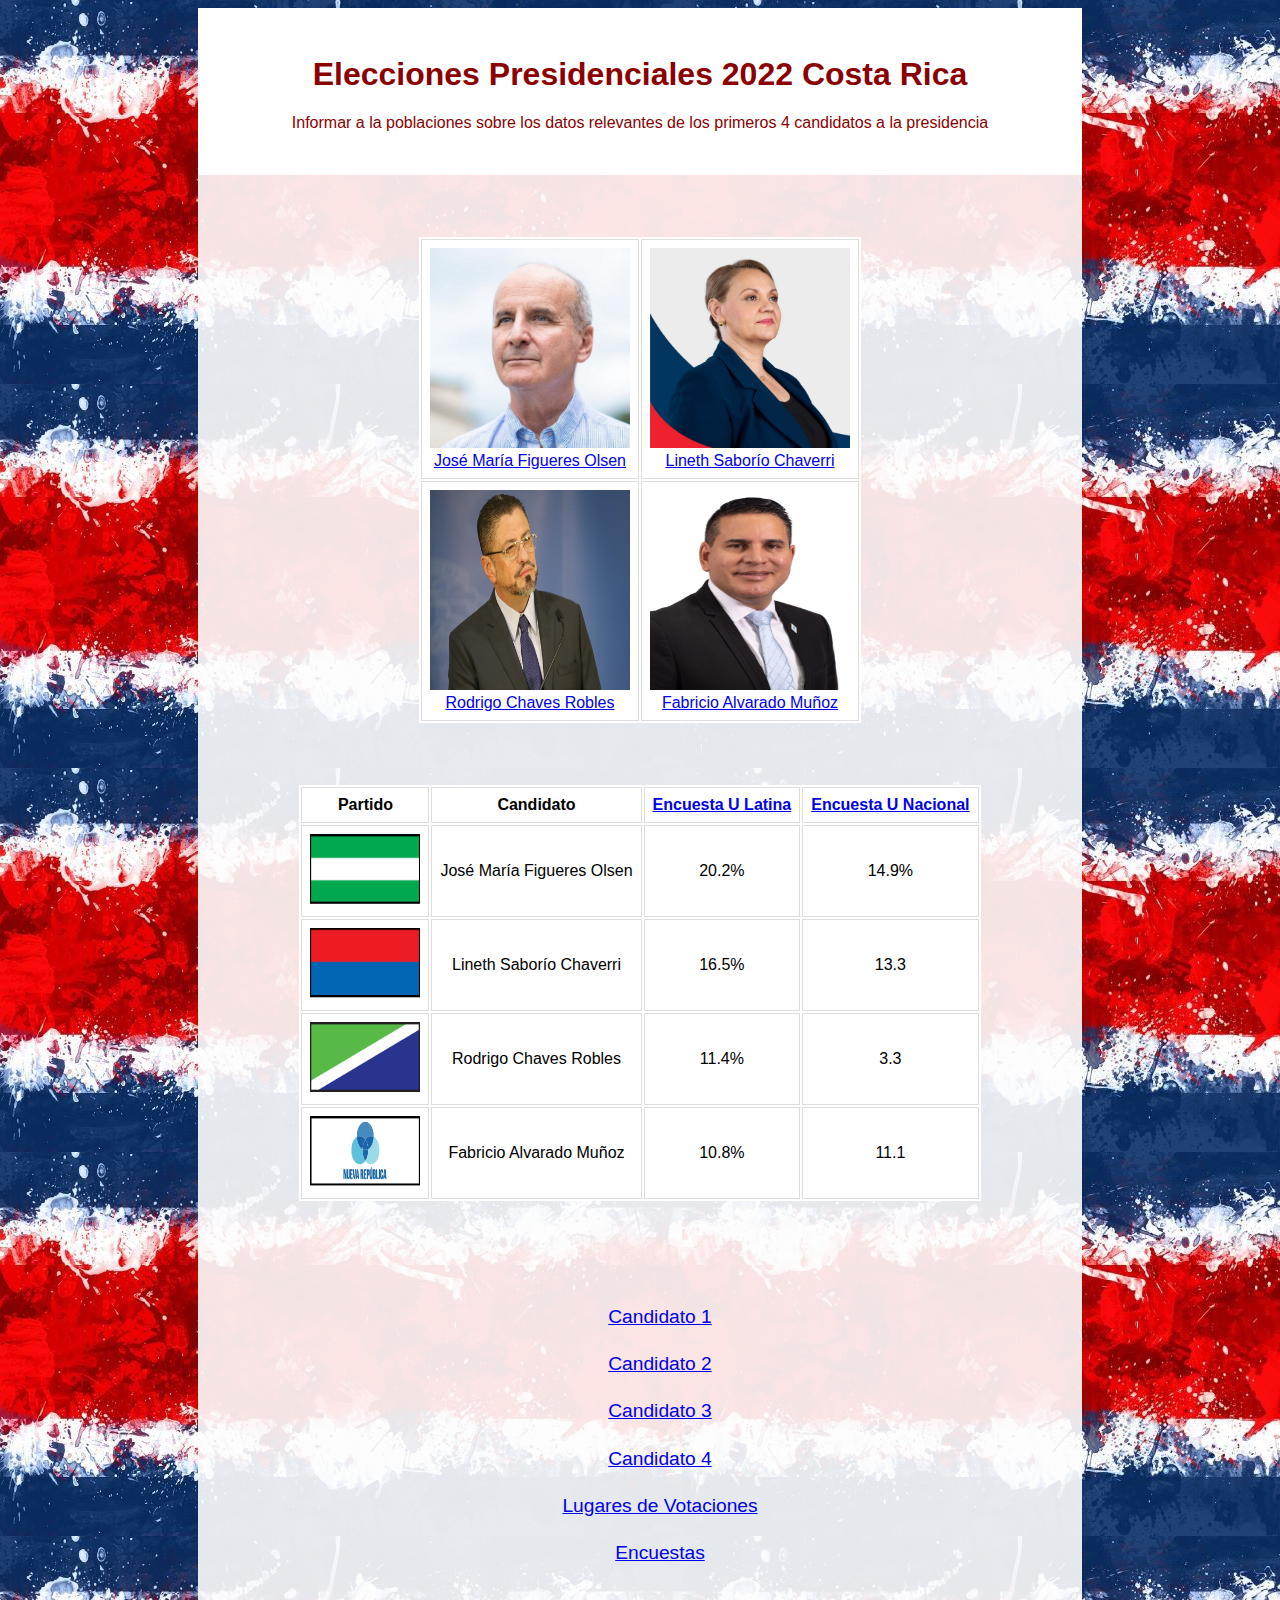
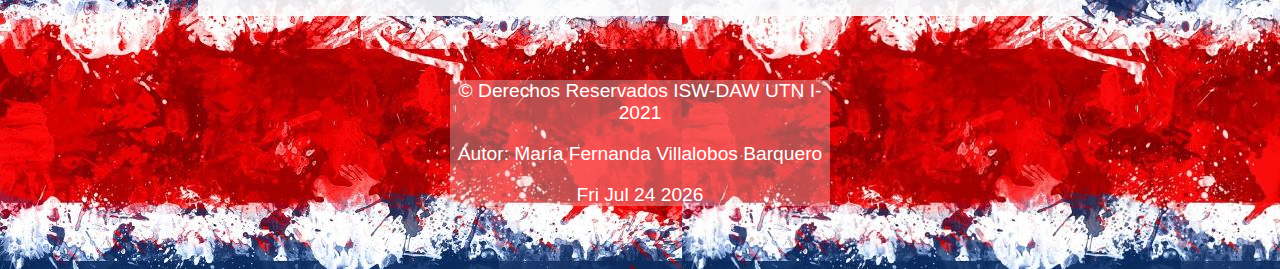
<file: index.html>
<!DOCTYPE html>
<html lang="en">

<head>
    <meta charset="UTF-8">
    <meta http-equiv="X-UA-Compatible" content="IE=edge">
    <meta name="viewport" content="width=device-width, initial-scale=1.0">
    <link rel="stylesheet" type="text/css" href="style.css" />
    <title>Elecciones 2022</title>

</head>

<body>
    <div id="home">
        <header>
            <h1>Elecciones Presidenciales 2022 Costa Rica</h1>
            <p>Informar a la poblaciones sobre los datos relevantes de los primeros 4 candidatos a la presidencia</p>

        </header>

        <div id="candidatos">
            <table>
                <tr>
                    <td><img  src="img/Figueres.jpeg">
                        <p><a href="https://www.tse.go.cr/fichas/candidaturas/P/p-PLN/104790979" target="_blank">José María Figueres Olsen</a></p>
                    </td>
                    <td><img  src="img/Lineth.jpeg">
                        <p><a href="https://www.tse.go.cr/fichas/candidaturas/P/p-PUSC/204240867" target="_blank">Lineth Saborío Chaverri</a></p>
                    </td>
                </tr>
                <tr>
                    <td><img src="img/Rodrigo.jpeg">
                        <p><a href="https://www.tse.go.cr/fichas/candidaturas/P/p-PSD/105600795" target="_blank">Rodrigo Chaves Robles</a></p>
                    </td>
                    <td><img  src="img/Fabricio.jpeg">
                        <p><a href="https://www.tse.go.cr/fichas/candidaturas/P/p-PNR/108820284" target="_blank">Fabricio Alvarado Muñoz</a></p>
                    </td>
                </tr>
            </table>
        </div>
        <div id="encuestas">
            <table>
                <tr>
                    <th>Partido</th>
                    <th>Candidato</th>
                    <th><a href="https://www.ulatina.ac.cr/area-de-investigacion/grupos-de-investigacion/centro-medicion-de-opinion/intencion-voto-2022" target="_blank">Encuesta U Latina</a></th>
                    <th><a href="https://repositorio.una.ac.cr/bitstream/handle/11056/22390/encuesta_cultura_politica_e_intencion_de_voto_en_las_elecciones_nacionales_2022.pdf?sequence=1&isAllowed=y" target="_blank">Encuesta U Nacional</a></th>
                </tr>
                <tr>
                    <td><img  src="img/PLN.jpg"></td>
                    <td>José María Figueres Olsen</td>
                    <td>20.2%</td>
                    <td>14.9%</td>
                </tr>
                <tr>
                    <td><img  src="img/PUSC.jpg"></td>
                    <td>Lineth Saborío Chaverri</td>
                    <td>16.5%</td>
                    <td>13.3</td>
                </tr>
                <tr>
                    <td><img  src="img/PPSD.jpg"></td>
                    <td>Rodrigo Chaves Robles</td>
                    <td>11.4%</td>
                    <td>3.3</td>
                </tr>
                <tr>
                    <td><img  src="img/PNR.jpg"></td>
                    <td>Fabricio Alvarado Muñoz</td>
                    <td>10.8%</td>
                    <td>11.1</td>
                </tr>
            </table>
        </div>
        <div id="links">
            <ol>
                <li><a href="JoseMaria.html">Candidato 1</a></li>
                <li><a href="Lineth.html">Candidato 2</a></li>
                <li><a href="Rodrigo.html">Candidato 3</a></li>
                <li><a href="Fabricio.html">Candidato 4</a></li>
                <li><a href="https://www.tse.go.cr/dondevotar/" target="_blank">Lugares de Votaciones</a></li>
                <li><a href="Encuestas.html">Encuestas</a></li>
            </ol>
        </div>
    </div>
    <footer>
        <credit>&copy; Derechos Reservados ISW-DAW UTN I-2021</credit>
        <p>Autor: María Fernanda Villalobos Barquero</p>
        <div id="date">Feb 3, 2021</div>
        <script>
            document.getElementById("date").innerHTML = new Date().toDateString()
        </script>
    </footer>
</body>

</html>
</file>
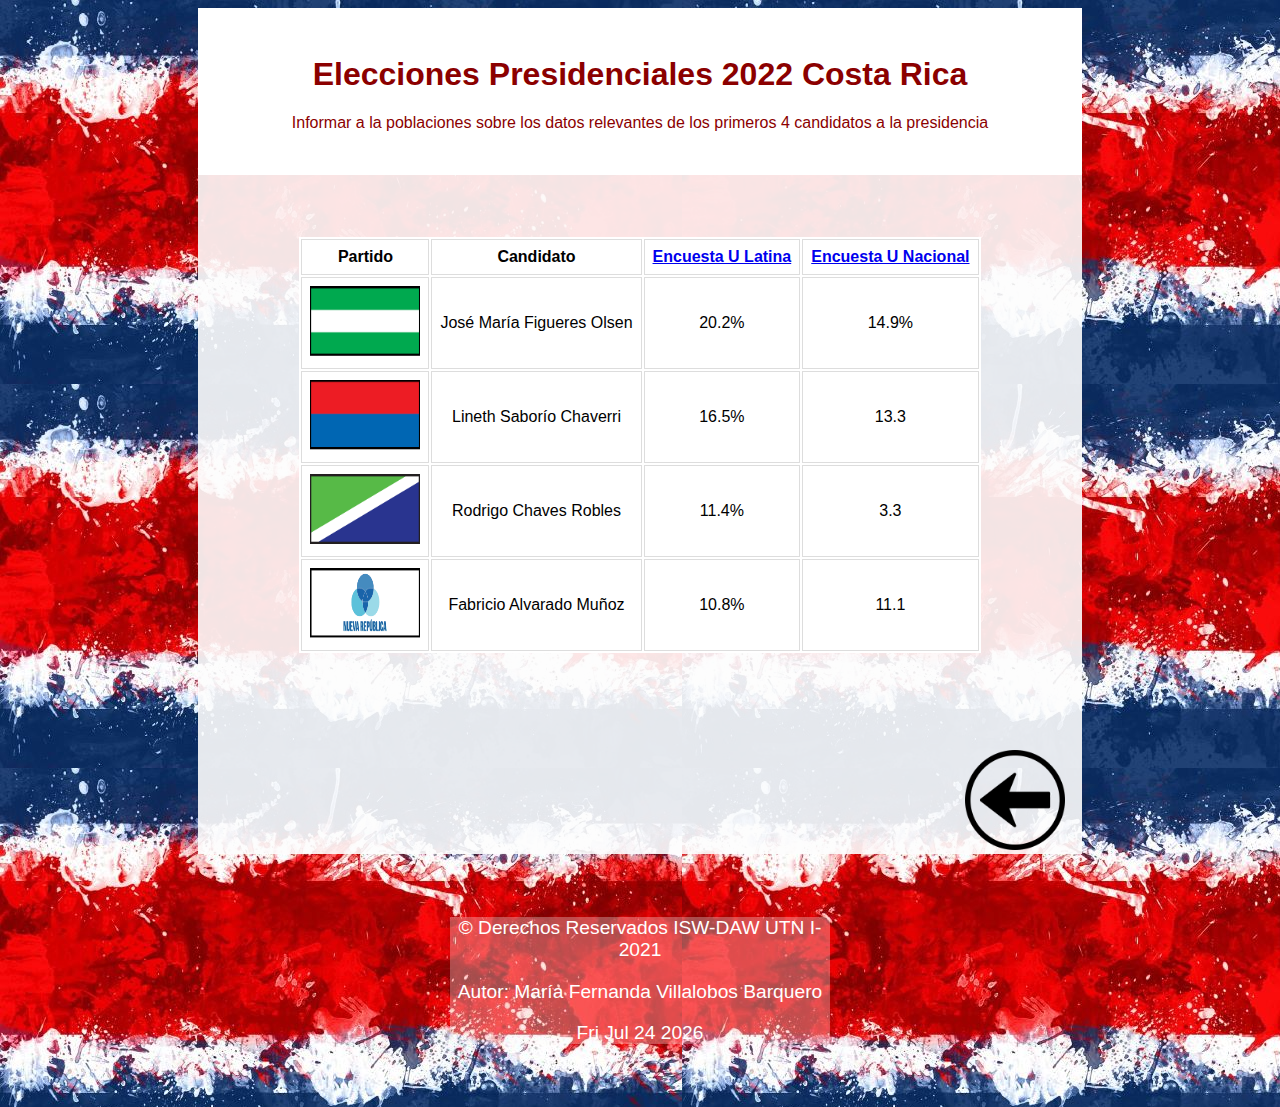
<file: Encuestas.html>
<!DOCTYPE html>
<html lang="en">

<head>
    <meta charset="UTF-8">
    <meta http-equiv="X-UA-Compatible" content="IE=edge">
    <meta name="viewport" content="width=device-width, initial-scale=1.0">
    <link rel="stylesheet" type="text/css" href="style.css" />
    <title>Encuestas</title>

</head>

<body>
    <div id="home">
        <header>
            <h1>Elecciones Presidenciales 2022 Costa Rica</h1>
            <p>Informar a la poblaciones sobre los datos relevantes de los primeros 4 candidatos a la presidencia</p>

        </header>

        <div id="encuestas">
            <table>
                <tr>
                    <th>Partido</th>
                    <th>Candidato</th>
                    <th><a href="https://www.ulatina.ac.cr/area-de-investigacion/grupos-de-investigacion/centro-medicion-de-opinion/intencion-voto-2022" target="_blank">Encuesta U Latina</a></th>
                    <th><a href="https://repositorio.una.ac.cr/bitstream/handle/11056/22390/encuesta_cultura_politica_e_intencion_de_voto_en_las_elecciones_nacionales_2022.pdf?sequence=1&isAllowed=y" target="_blank">Encuesta U Nacional</a></th>
                </tr>
                <tr>
                    <td><img  src="img/PLN.jpg"></td>
                    <td>José María Figueres Olsen</td>
                    <td>20.2%</td>
                    <td>14.9%</td>
                </tr>
                <tr>
                    <td><img  src="img/PUSC.jpg"></td>
                    <td>Lineth Saborío Chaverri</td>
                    <td>16.5%</td>
                    <td>13.3</td>
                </tr>
                <tr>
                    <td><img  src="img/PPSD.jpg"></td>
                    <td>Rodrigo Chaves Robles</td>
                    <td>11.4%</td>
                    <td>3.3</td>
                </tr>
                <tr>
                    <td><img  src="img/PNR.jpg"></td>
                    <td>Fabricio Alvarado Muñoz</td>
                    <td>10.8%</td>
                    <td>11.1</td>
                </tr>
            </table>
        </div>
        <div id="divVolver">
           <a href="index.html"><img id= "volver" src="img/Volver.png"></a> 
        </div>
        

    </div>
    <footer>
        <credit>&copy; Derechos Reservados ISW-DAW UTN I-2021</credit>
        <p>Autor: María Fernanda Villalobos Barquero</p>
        <div id="date">Feb 3, 2021</div>
        <script>
            document.getElementById("date").innerHTML = new Date().toDateString()
        </script>
    </footer>
</body>

</html>
</file>
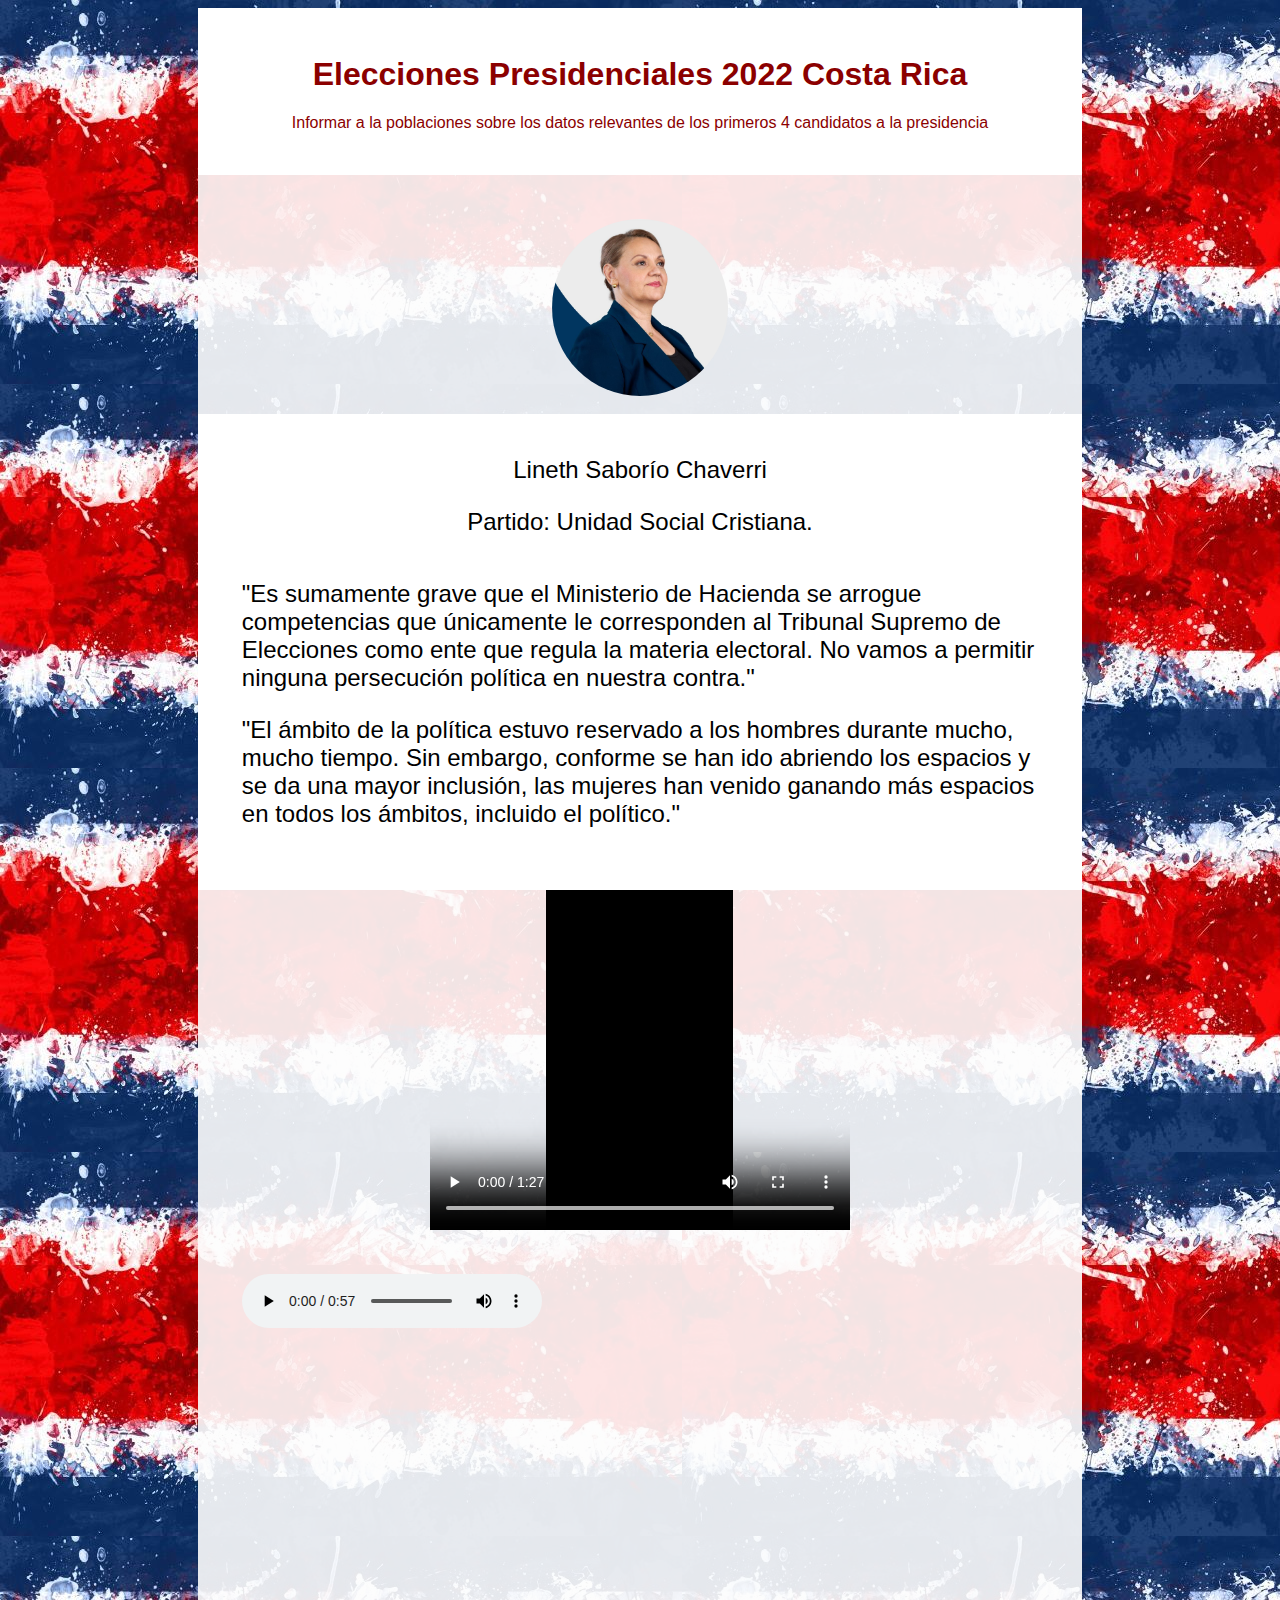
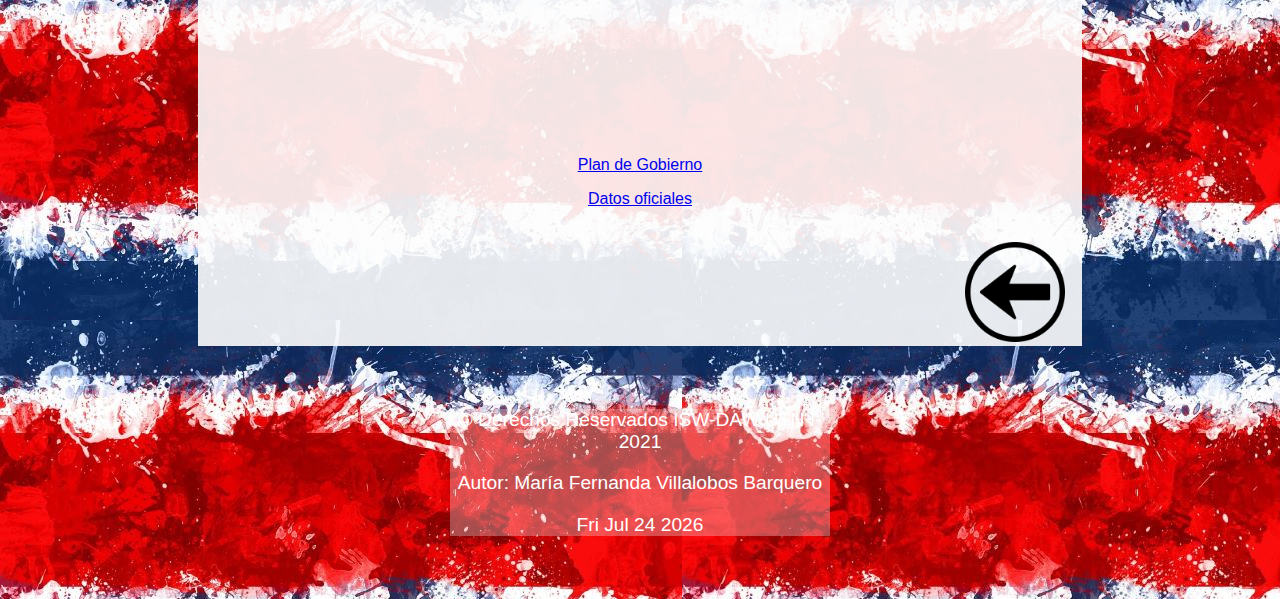
<file: Lineth.html>
<!DOCTYPE html>
<html lang="en">
<head>
    <meta charset="UTF-8">
    <meta http-equiv="X-UA-Compatible" content="IE=edge">
    <meta name="viewport" content="width=device-width, initial-scale=1.0">
    <link rel="stylesheet" type="text/css" href="style.css" />
    <title>Lineth Saborío Chaverri</title>
</head>
<body>
    <div id="home">
        <header>
            <h1>Elecciones Presidenciales 2022 Costa Rica</h1>
            <p>Informar a la poblaciones sobre los datos relevantes de los primeros 4 candidatos a la presidencia</p>
        </header>

        <div id="imagenCandidato">
            <img src="img/Lineth.jpeg">
        </div>

        <div id="informacion">
            <p>Lineth Saborío Chaverri</p>
            <p>
                Partido: Unidad Social Cristiana.
            </p>

            <div id="pensamientos">
                <p>"Es sumamente grave que el Ministerio de Hacienda se arrogue competencias que únicamente le corresponden al Tribunal Supremo de Elecciones
                    como ente que regula la materia electoral. No vamos a permitir ninguna persecución política en nuestra contra."</p>
                <p>"El ámbito de la política estuvo reservado a los hombres durante mucho, mucho tiempo.

                    Sin embargo, conforme se han ido abriendo los espacios y se da una mayor inclusión, las mujeres han venido ganando más espacios en todos los 
                    ámbitos, incluido el político."</p>
            </div>
        </div>

        <div class="video">
            <video width="420" height="340" controls>
                <source src="video/Lineth.mp4" type="video/mp4">
                Your browser does not support the video tag.
            </video>
        </div>
         
        <audio controls class="audio">
            <source src="video/Lineth.mp3" type="audio/mpeg">
            Your browser does not support the audio element.
        </audio>

        <div class="video">
            <iframe width="560" height="315" src="https://www.youtube.com/embed/t_FUfsXoqv4"
                title="YouTube video player" frameborder="0"
                allow="accelerometer; autoplay; clipboard-write; encrypted-media; gyroscope; picture-in-picture"
                allowfullscreen></iframe>
        </div>

        <div id="planGobierno">
            <a href="https://www.tse.go.cr/fichas/static/cded048ed0596a19a6e9b5810b7c7740/6_1_204240867.pdf" download> Plan de Gobierno</a>
        </div>

        <div id="principal">
            <p><a href="https://www.tse.go.cr/fichas/candidaturas/P/p-PSD/105600795" target="_blank">Datos oficiales</a></p>
        </div>

        <div id="divVolver">
            <a href="index.html"><img id="volver" src="img/Volver.png"></a>
        </div>
        
    </div>
    <footer>
        <credit>&copy; Derechos Reservados ISW-DAW UTN I-2021</credit>
        <p>Autor: María Fernanda Villalobos Barquero</p>
        <div id="date">Feb 3, 2021</div>
        <script>
            document.getElementById("date").innerHTML = new Date().toDateString()
        </script>
    </footer>
</body>
</html>
</file>
<file: style.css>
body{
    background-image: url('img/fondo.jpg');
    height: 100%;
    background-color: #cccccc;
    font-family: arial, sans-serif;
}
#home{
    background-color: rgb(253, 253, 253, .9) ;
    position: relative;
    width: 70%;
    height: 100%;
    margin: 0 auto;
}
header{
    text-align: center;
    color: darkred;
    background-color: white;
    padding-bottom: 3%;
    padding-top: 3%;
}

table{
    margin: 7% auto;
    background-color: white;
    
}

td, th {
    border: 1px solid #dddddd;
    text-align: center;
    padding: 8px;
}

#candidatos img{
    width: 200px; 
    height: 200px;
}

table p{
    background-color: white;
    margin: 0%;
    color: black;
}

#encuestas{
    padding-bottom: 2%;
}
#encuestas img{
    width: 110px; 
    height: 70px;
}
footer{
    text-align: center;
    font-size: larger;
    background-color: rgb(253, 253, 253, .3) ;
    margin: 5% 35%;
    color: white;
}

ol{
    text-align: center;
    list-style: none;
    font-size: larger;
    color: darkred;
    padding-bottom: 3%;
}
li{
    margin: 3%;
}

#volver{
    width: 100px;
    height: 100px;
}

#divVolver {
    display: flex;
    justify-content: flex-end;
    margin: 2%;
}

#imagenCandidato img{
    border-radius: 50%;
    width: 20%;
}

#imagenCandidato{
    display: flex;
    justify-content: center;
    padding-top: 5%;
}

#informacion{
    font-size: 150%;
    background-color: white;
    margin-top: 2%;
    padding-top: 2%;
    padding-bottom: 2%;
}

#pensamientos{
    align-items: center;
    margin: 5%;
}

#informacion p{
    display: flex;
    justify-content: center;
}

.video {
    display: flex;
    justify-content: center;
    padding: 5%;
    padding-top: 0%;
}

video {
    width: 420px ;
    height: 340px;
}
iframe{
    width: 420px ;
    height: 340px;
}

#planGobierno{
    display: flex;
    justify-content: center;
}

#principal{
    display: flex;
    justify-content: center;
}

.audio{
    display: flex;
    justify-content: center;
    padding: 5%;
    padding-top: 0%;
}
</file>
